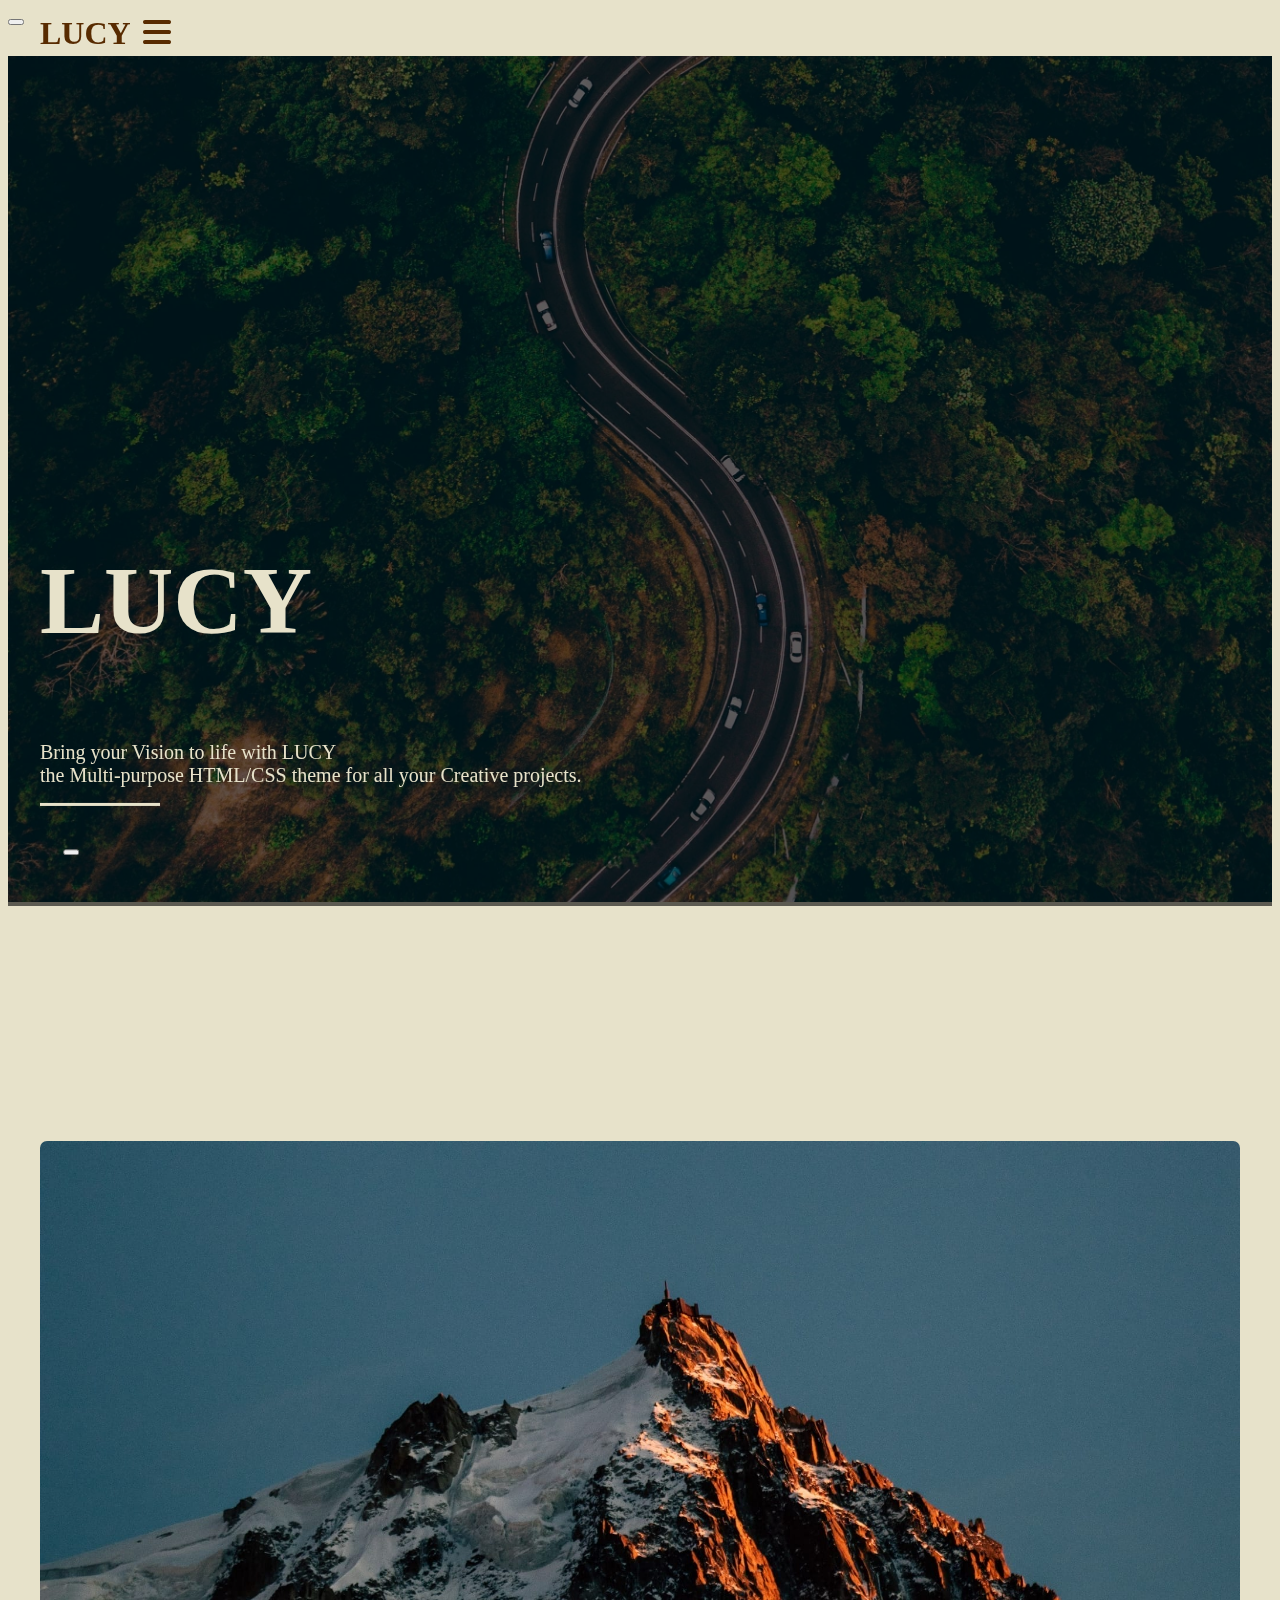
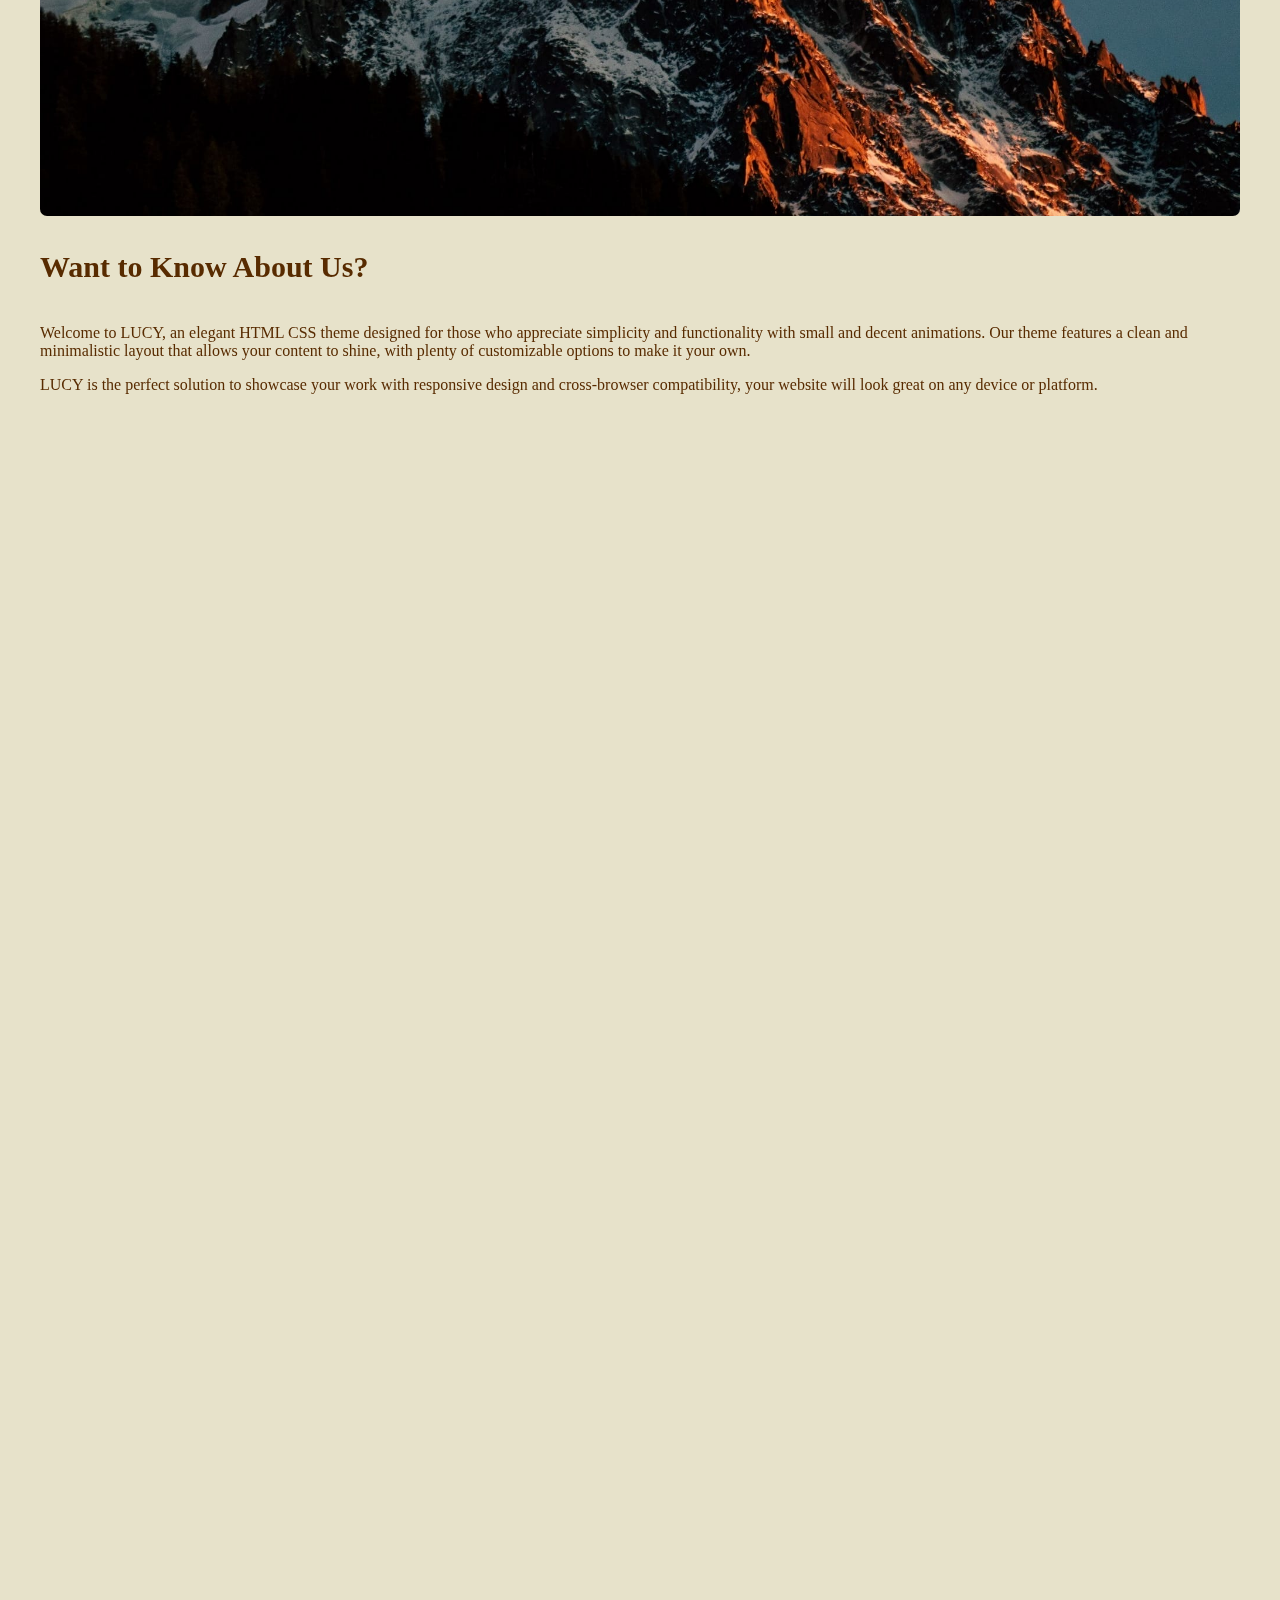
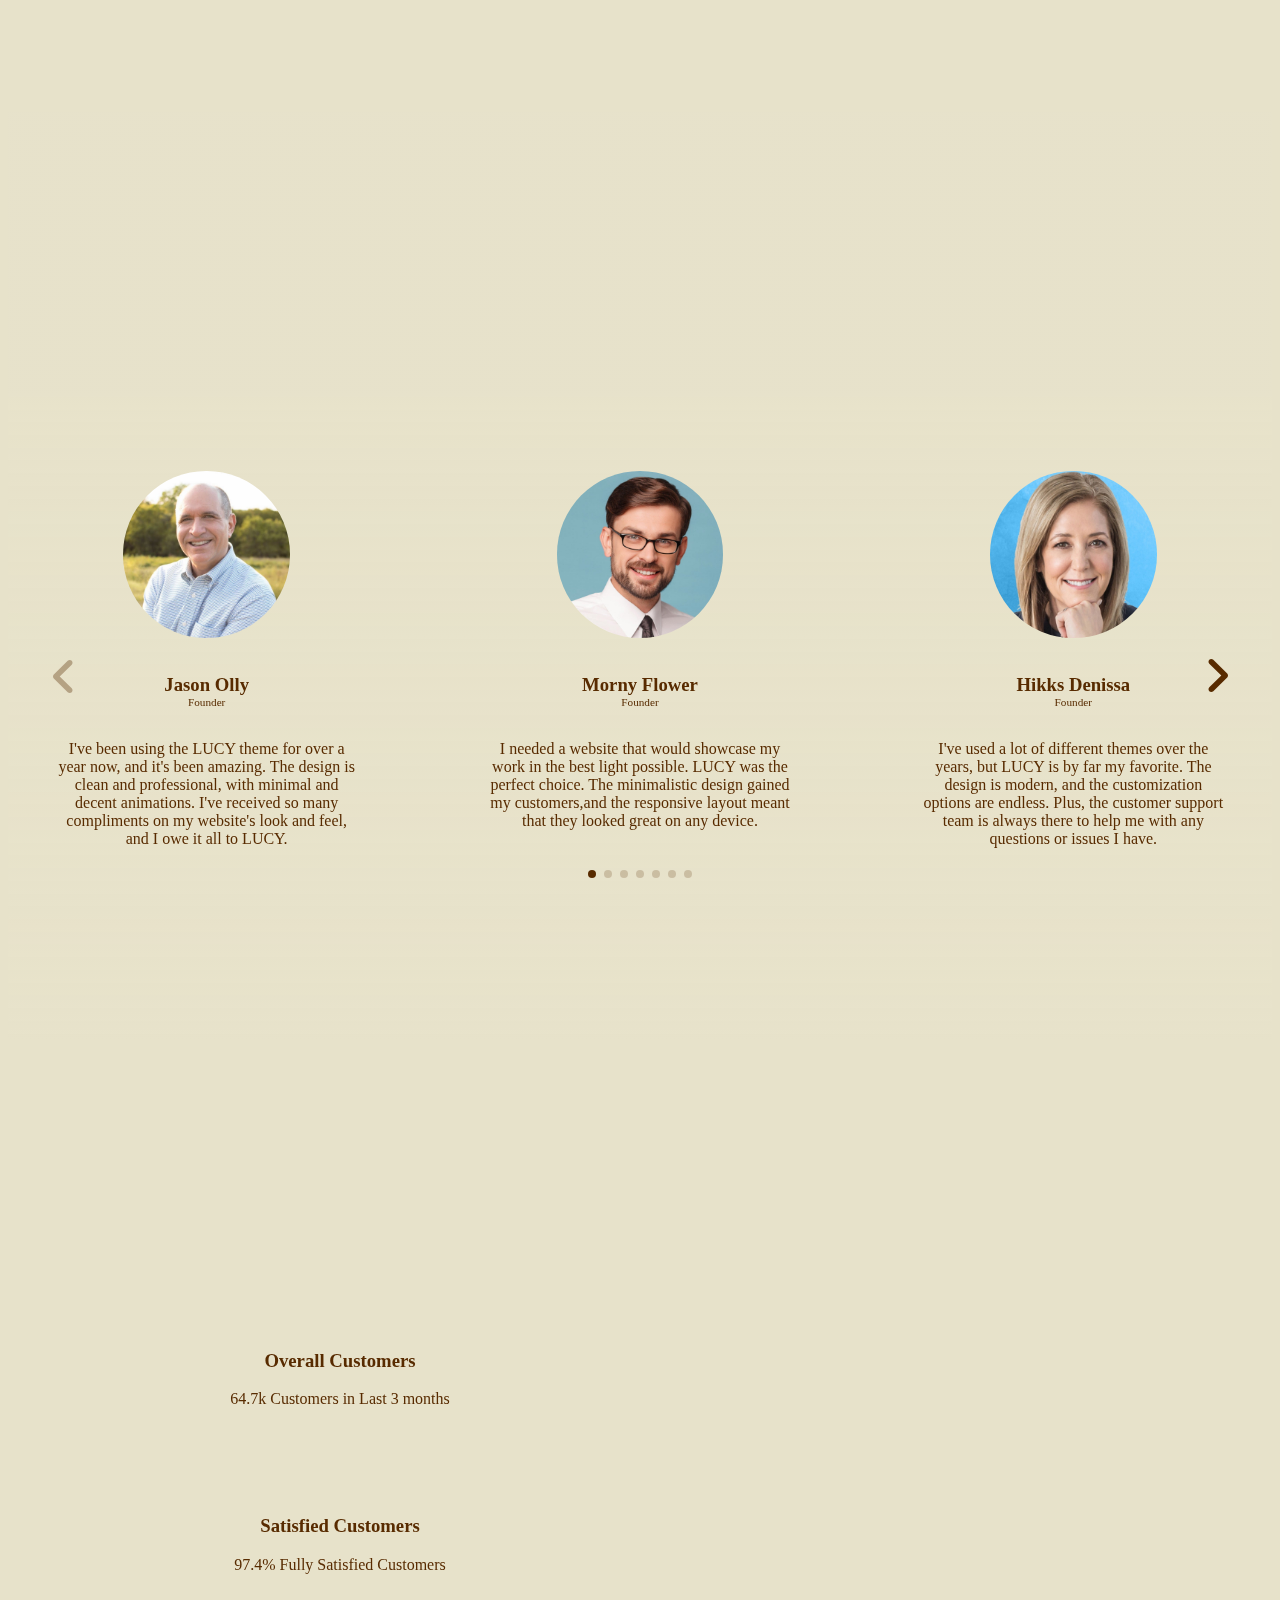
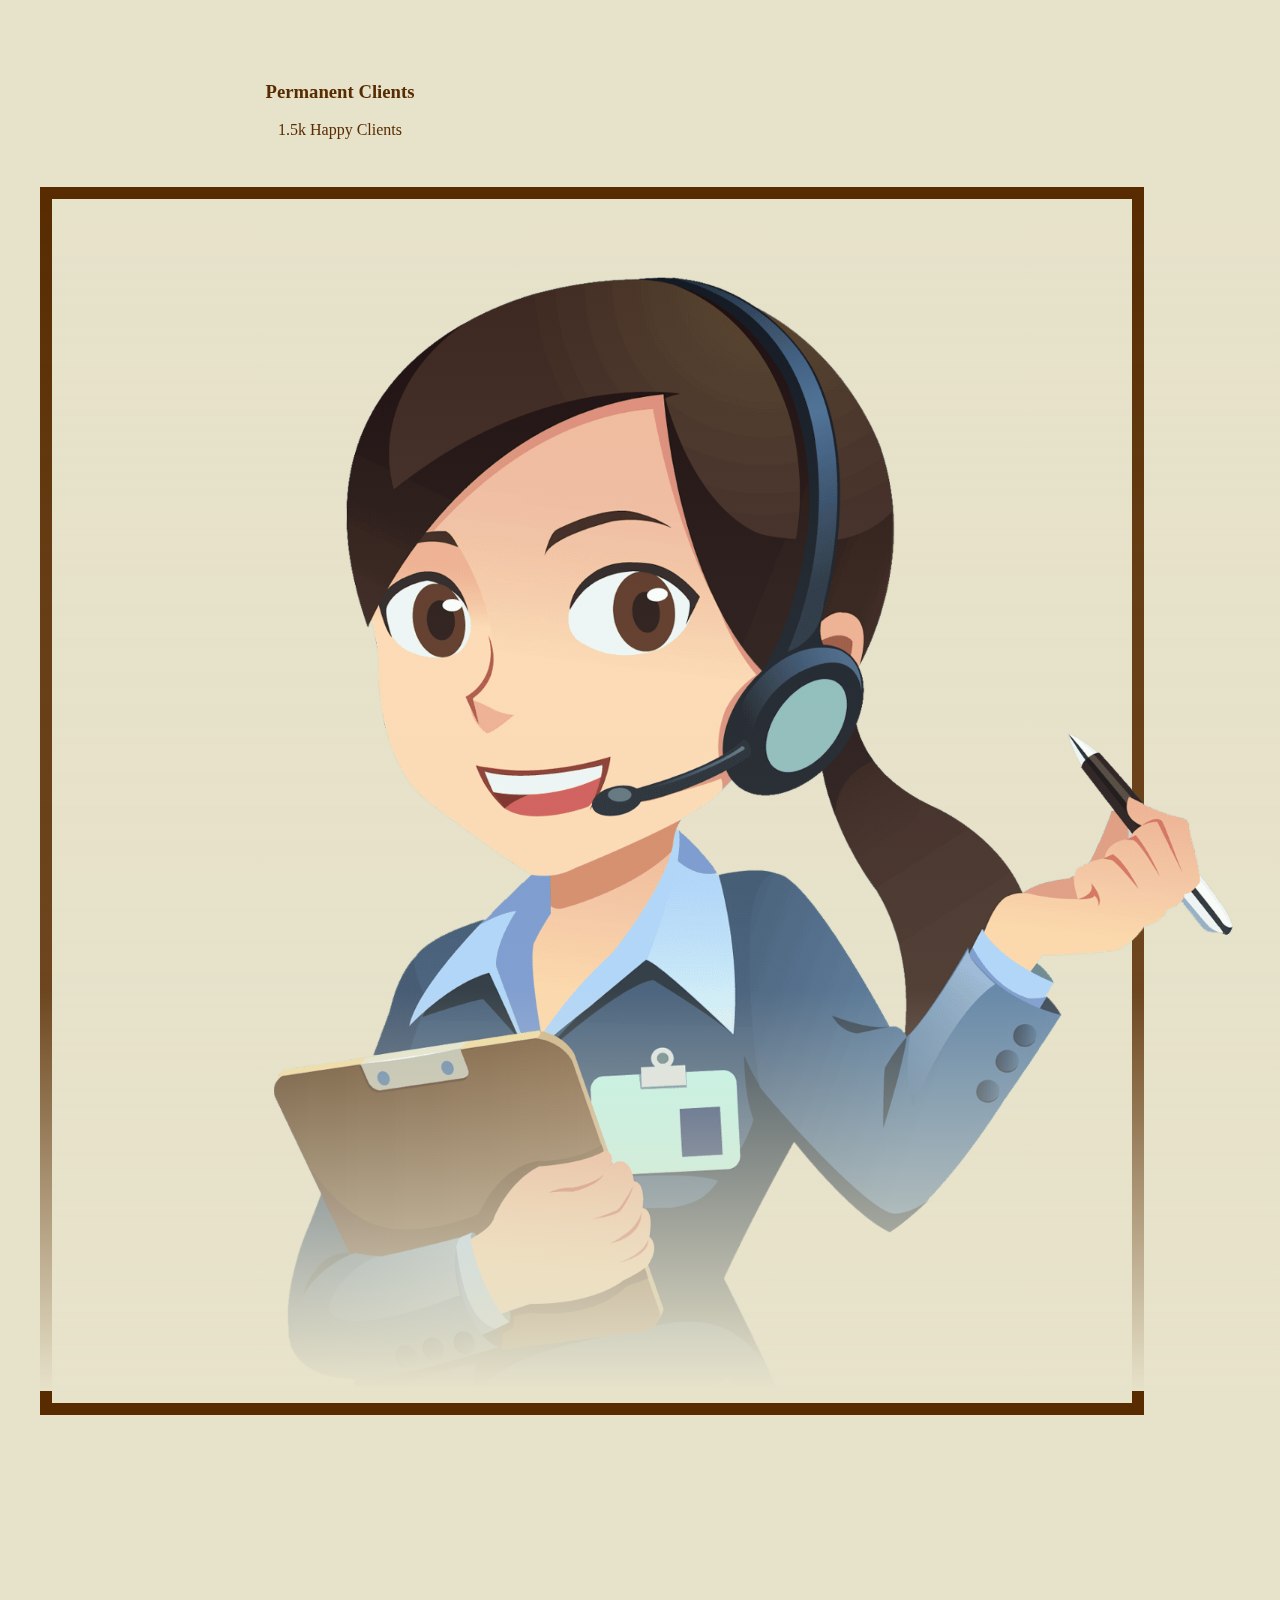
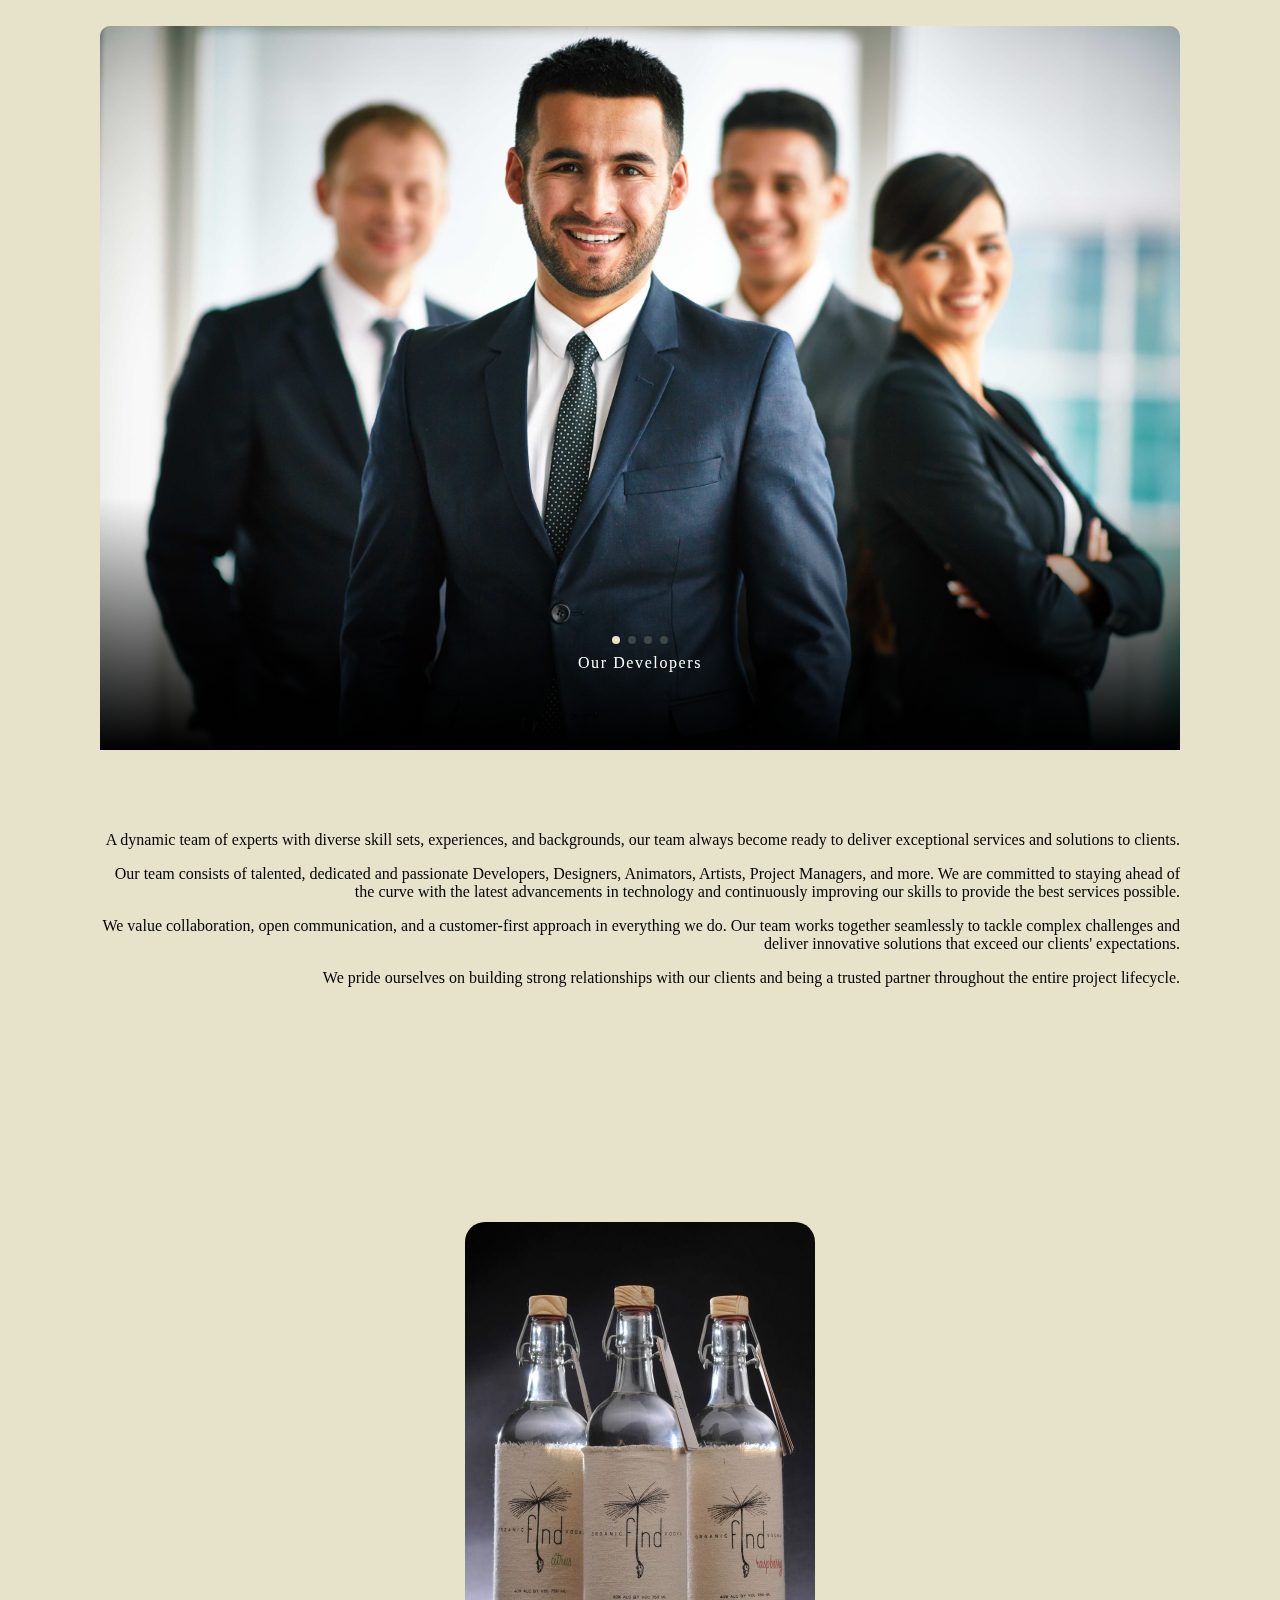
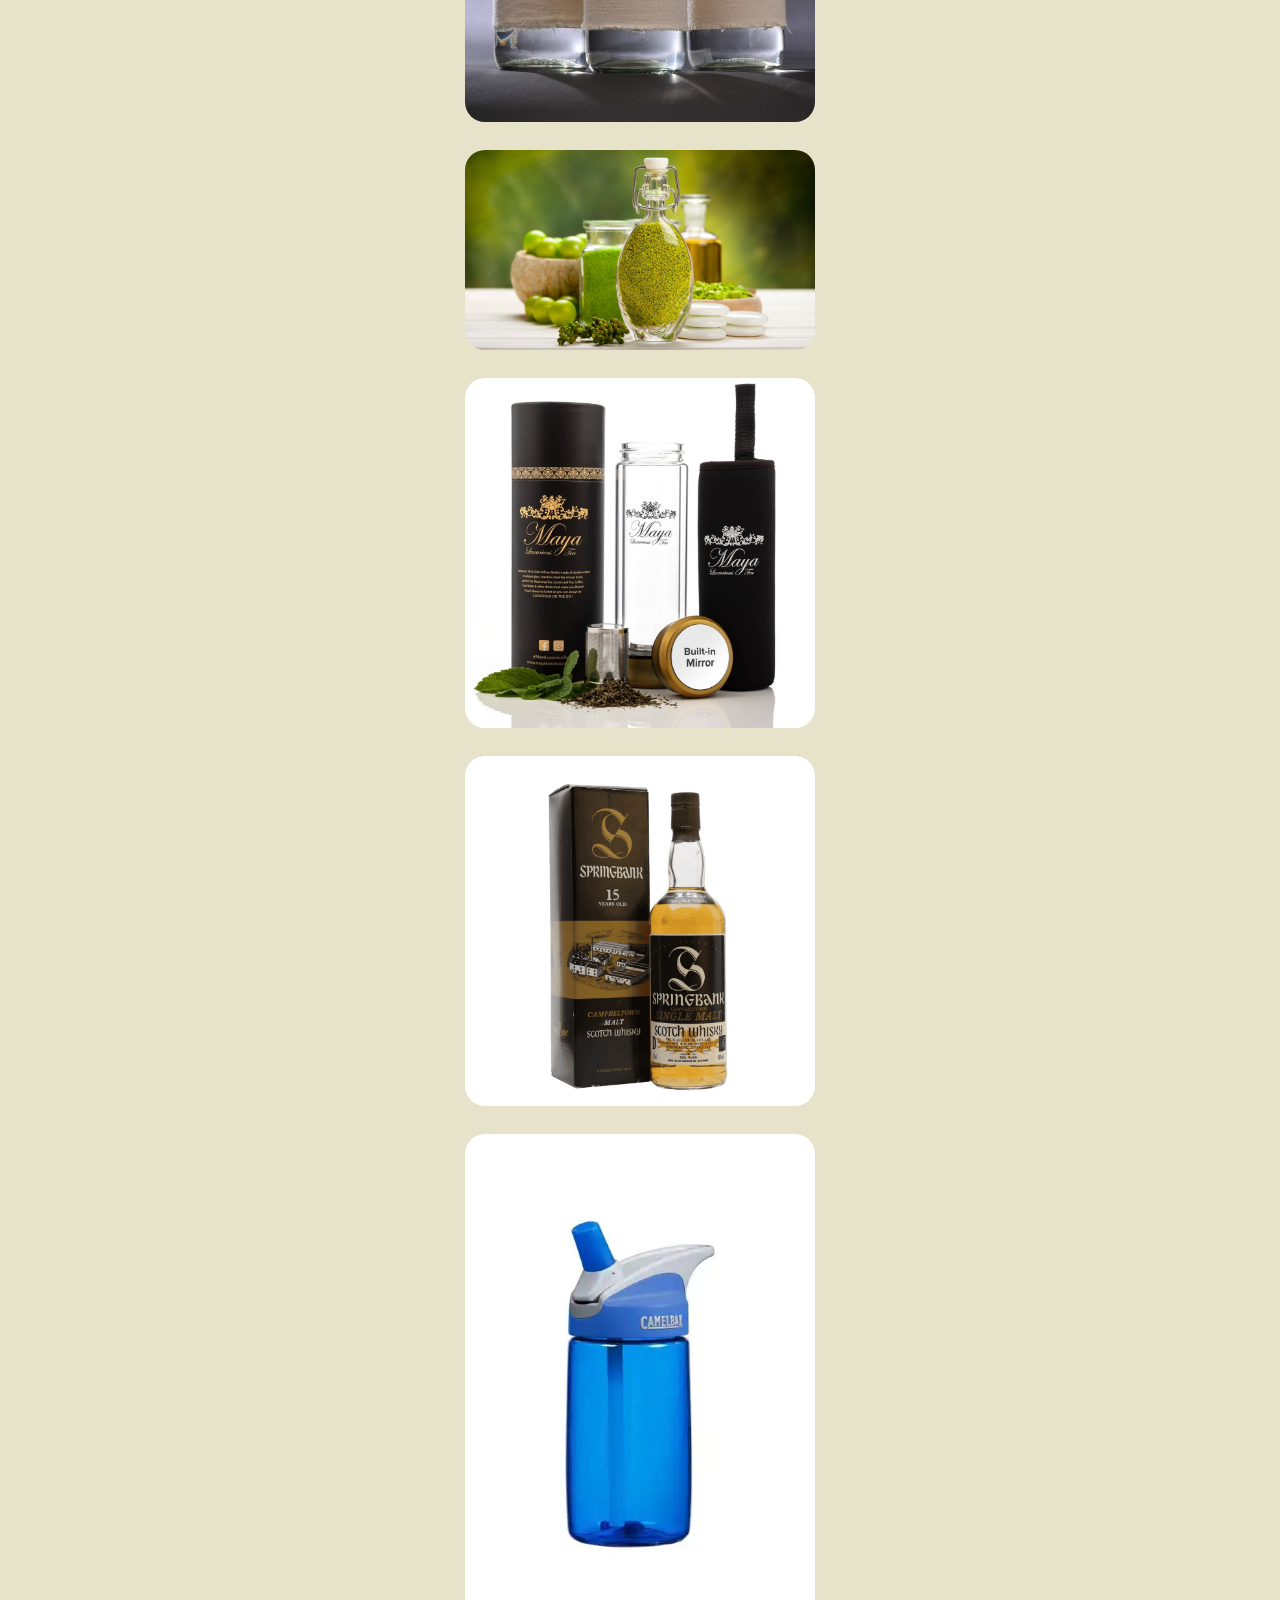
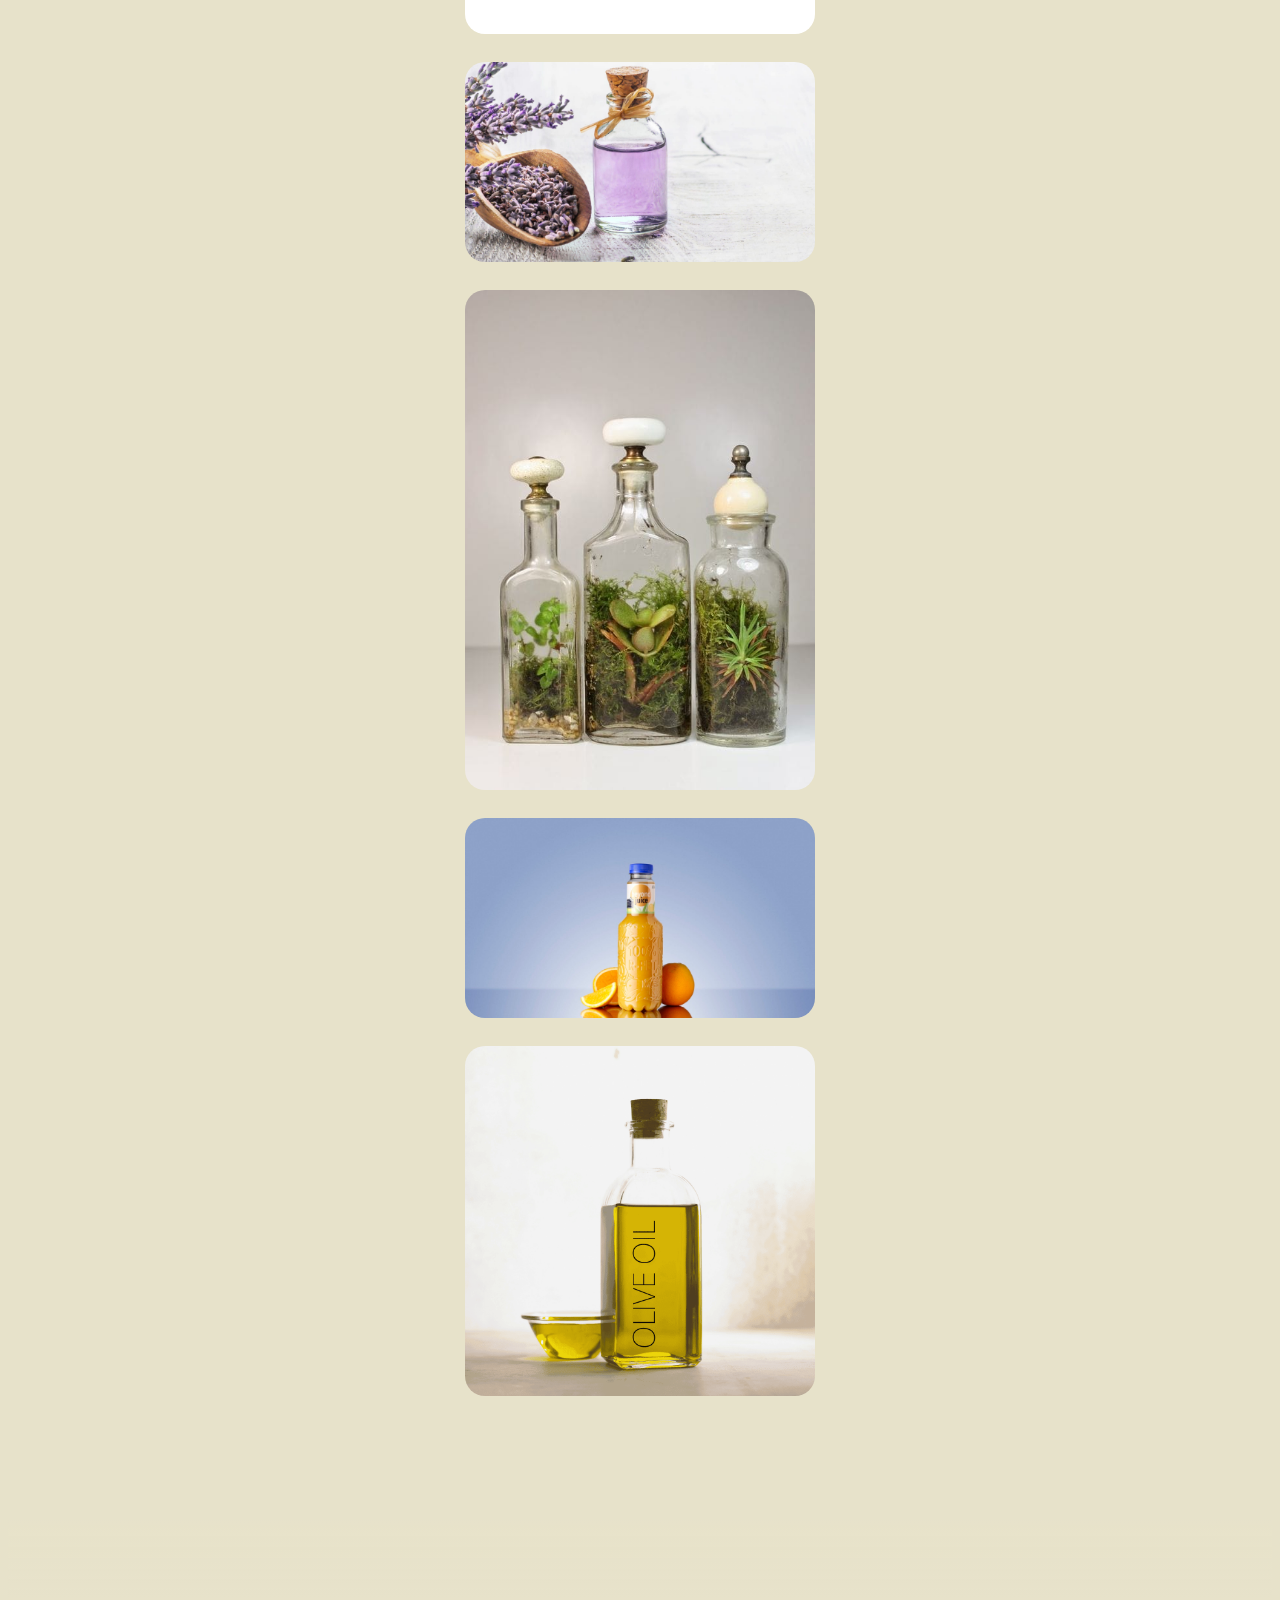
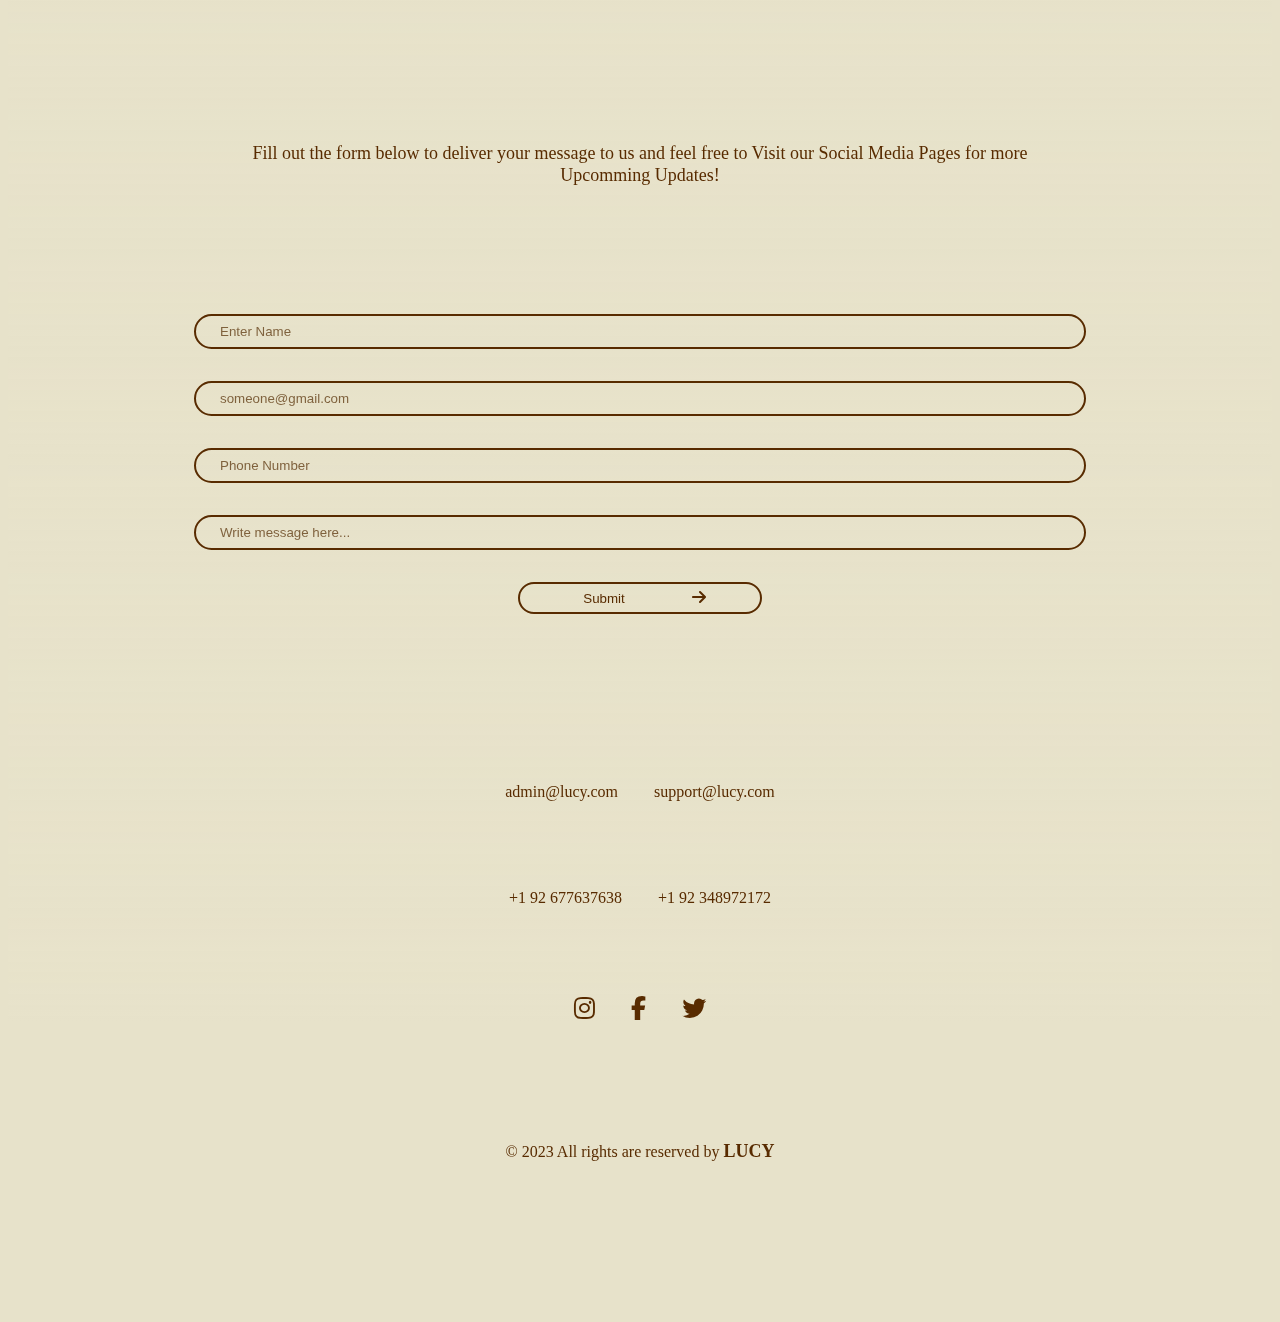
<file: index.html>
<!doctype html>
<html lang="en">
  <head>
    <meta charset="utf-8">
    <meta name="viewport" content="width=device-width, initial-scale=1">

    <link href="https://cdn.jsdelivr.net/npm/bootstrap@5.0.2/dist/css/bootstrap.min.css" rel="stylesheet" integrity="sha384-EVSTQN3/azprG1Anm3QDgpJLIm9Nao0Yz1ztcQTwFspd3yD65VohhpuuCOmLASjC" crossorigin="anonymous">
    <link rel="stylesheet" href="https://cdnjs.cloudflare.com/ajax/libs/font-awesome/6.3.0/css/all.min.css">
    <link href="https://unpkg.com/aos@2.3.1/dist/aos.css" rel="stylesheet">
    <link rel="stylesheet" href="https://cdn.jsdelivr.net/npm/swiper@9/swiper-bundle.min.css"/>
    <link rel="stylesheet" href="./assets/css/style.css">
    <link rel="stylesheet" href="./assets/css/main.css">
    <title>LUCY</title>
  </head>
  <body>
    
      
        <div class="main-content">

            <div class="back-to-top">
                <button type="button" class="btn" data-bs-toggle="tooltip" data-bs-placement="top" title="Back to Top">
                    <a href="#" id="back-to-top-btn" class="fa-sharp fa-solid fa-plane-up"></a>
                </button>
            </div>

            <button type="button" class="btn location" data-bs-toggle="tooltip" data-bs-placement="top" title="Our Location">
                <a href="https://goo.gl/maps/MKP6e4a6WHLRXrV57" id="back-to-top-btn2" class="fa-sharp fa-solid fa-location-dot"></a>
            </button>

          <section class="container">
              <div class="navbar">
                <a data-aos="fade-right" data-aos-duration="1500" href="##"><span>LUCY</span></a>
                    <i onclick="openNav()" class="fa-solid fa-bars" data-aos="fade-left" data-aos-duration="1500"></i>
                    <div id="mySidenav" class="sidenav">
                        <a href="javascript:void(0)" class="closebtn" onclick="closeNav()">&times;</a>
                        <div class="nav-tab">
                          <a href="#about" onclick="about()">About</a>
                          <a href="#services" onclick="services()">Services</a>
                          <a href="#testimonials" onclick="testimonials()">Testimonials</a>
                          <a href="#portfolio" onclick="portfolio()">Portfolio</a>
                          <a href="#team" onclick="team()">team</a>
                          <a href="#products" onclick="products()">products</a>
                          <a href="#contact" onclick="products()">Contact</a>
                        </div>
                    </div>

                </div>
            </section>



            <section class="banner">
                <div class="my-slider">
                    <div class="swiper mySwiper">
                        <div class="swiper-wrapper">
                            <div class="swiper-slide" data-swiper-autoplay="7500"><img src="./assets/images/banner1.jpg" alt=""></div>
                            <div class="swiper-slide" data-swiper-autoplay="7500"><img src="./assets/images/banner2.jpg" alt=""></div>
                            <div class="swiper-slide" data-swiper-autoplay="7500"><img src="./assets/images/banner3.jpeg" alt=""></div>
                            <div class="swiper-slide" data-swiper-autoplay="7500"><img src="./assets/images/banner4.jpg" alt=""></div>
                            <div class="swiper-slide" data-swiper-autoplay="7500"><img src="./assets/images/banner5.jpg" alt=""></div>
                        </div>
                        <div class="swiper-pagination"></div>
                        <div class="tagline"  data-aos="fade-bottom" data-aos-duration="2500">
                            <div class="container">
                                <h1>LUCY</h1>
                                <p>Bring your Vision to life with LUCY <br>the Multi-purpose HTML/CSS theme for all your Creative projects.</p>
                            </div>
                        </div>
                    </div>
                </div>
            </section>
            
            
            
            <section class="about" id="about">
                <div class="container">
                    <h2 data-aos="fade-down" data-aos-duration="500" data-aos-delay="300" class="section-head">About Us!</h2>
                    <div class="row">
                        <div class="col-lg-6">
                            <div class="image"><img src="./assets/images/banner5.jpg" alt="">
                                <a href="./assets/videos/template1.mp4" loop>
                                    <div class="img-cap">
                                        <i class="fa-solid fa-play"></i>
                                    </div>
                                </a>
                            </div>
                        </div>
                        
                        <div class="col-lg-6">
                            <div class="about-inner">
                                <h3>Want to Know About Us?</h3>
                                <p>Welcome to LUCY, an elegant HTML CSS theme designed for those who appreciate simplicity and functionality with small and decent animations. Our theme features a clean and minimalistic layout that allows your content to shine, with plenty of customizable options to make it your own.</p>
                                <p>LUCY is the perfect solution to showcase your work with responsive design and cross-browser compatibility, your website will look great on any device or platform.</p>
                                <!-- <a href="./assets/videos/template1.mp4" loop>Watch Now <i class="fa-solid fa-play"></i></a> -->
                            </div>
                        </div>
                    </div>
                </div>
            </section>
                        
            

            <section class="services" id="services">
                <div class="container">
                    <h2 data-aos="fade-down" data-aos-duration="500" data-aos-delay="500" class="section-head">Services We Provide!</h2>
                    <div class="row">
                        <div class="col-lg-3 col-md-6">
                            <div class="service-inner" data-aos="fade-right" data-aos-duration="500"> 
                                <div class="icon" data-aos="fade-right" data-aos-delay="1000"><i class="fa-solid fa-handshake"></i></div>
                                <h3>Business Consulting</h3>
                                <p>
                                    Offer a professional and streamlined website solution for businesses looking for consulting services.
                                </p>
                            </div>
                        </div>
                        
                        <div class="col-lg-3 col-md-6">
                            <div class="service-inner" data-aos="fade-down" data-aos-duration="500">
                                <div class="icon" data-aos="fade-right" data-aos-delay="1100"><i class="fa-solid fa-fill-drip"></i></div>
                                <h3>Creative Services</h3>
                                <p>
                                    Target creative professionals designers, writers, and artists with a visually striking theme that showcases their work.
                                </p>
                            </div>
                        </div>
                        
                        <div class="col-lg-3 col-md-6">
                            <div class="service-inner" data-aos="fade-down" data-aos-duration="500">
                                <div class="icon" data-aos="fade-right" data-aos-delay="1200"><i class="fa-solid fa-truck-fast"></i></div>
                                <h3>E-commerce Services</h3>
                                <p>
                                    Create an online store with a sleek and user-friendly layout that emphasizes products and ease of purchase.
                                </p>
                            </div>
                        </div>
                        
                        <div class="col-lg-3 col-md-6">
                            <div class="service-inner" data-aos="fade-left" data-aos-duration="500">
                                <div class="icon" data-aos="fade-right" data-aos-delay="1300"><i class="fa-solid fa-laptop-code"></i></div>
                                <h3>Technology Providers</h3>
                                <p>
                                    Offer a modern and innovative theme for technology startups or software companies looking to showcase their products.
                                </p>
                            </div>
                        </div>
                    </div>
                </div>
            </section>



            <section class="testimonials" id="testimonials">
                <div class="container">
                    <h2 data-aos="fade-down" data-aos-duration="500" data-aos-delay="500" class="section-head">What Our Clients Think About LUCY?</h2>
    
                    <div class="reviews">
                        <div class="swiper mySwiper2">
                            <div class="swiper-wrapper">
                              <div class="swiper-slide">
                                <div class="image">
                                    <img src="./assets/images/testimonial1.jpg" alt="">
                                    <div class="social-media">
                                        <div class="icons">
                                            <a href="" class="fa-brands fa-instagram"></a>
                                            <a href="" class="fa-brands fa-facebook-f"></a>
                                            <a href="" class="fa-brands fa-twitter"></a>
                                        </div>
                                    </div>
                                </div>
                                <h3 class="name">Jason Olly <span>Founder</span></h3>
                                <p>I've been using the LUCY theme for over a year now, and it's been amazing. The design is clean and professional, with minimal and decent animations. I've received so many compliments on my website's look and feel, and I owe it all to LUCY.</p>
                              </div>
                              
                              <div class="swiper-slide">
                                <div class="image">
                                    <img src="./assets/images/testimonial2.jpg" alt="">
                                    <div class="social-media">
                                        <div class="icons">
                                            <a href="" class="fa-brands fa-instagram"></a>
                                            <a href="" class="fa-brands fa-facebook-f"></a>
                                            <a href="" class="fa-brands fa-twitter"></a>
                                        </div>
                                    </div>
                                </div>
                                <h3 class="name">Morny Flower <span>Founder</span></h3>
                                <p>I needed a website that would showcase my work in the best light possible. LUCY was the perfect choice. The minimalistic design gained my customers,and the responsive layout meant that they looked great on any device.</p>
                              </div>
                              
                              <div class="swiper-slide">
                                <div class="image">
                                    <img src="./assets/images/testimonial3.jpg" alt="">
                                    <div class="social-media">
                                        <div class="icons">
                                            <a href="" class="fa-brands fa-instagram"></a>
                                            <a href="" class="fa-brands fa-facebook-f"></a>
                                            <a href="" class="fa-brands fa-twitter"></a>
                                        </div>
                                    </div>
                                </div>
                                <h3 class="name">Hikks Denissa <span>Founder</span></h3>
                                <p>I've used a lot of different themes over the years, but LUCY is by far my favorite. The design is modern, and the customization options are endless. Plus, the customer support team is always there to help me with any questions or issues I have.</p>
                              </div>
                              
                              <div class="swiper-slide">
                                <div class="image">
                                    <img src="./assets/images/testimonial4.jpg" alt="">
                                    <div class="social-media">
                                        <div class="icons">
                                            <a href="" class="fa-brands fa-instagram"></a>
                                            <a href="" class="fa-brands fa-facebook-f"></a>
                                            <a href="" class="fa-brands fa-twitter"></a>
                                        </div>
                                    </div>
                                </div>
                                <h3 class="name">Methew Tate <span>Founder</span></h3>
                                <p>LUCY is the best theme I've ever used for my business. The clean and professional design helped me to establish a strong online presence, and the easy-to-use customization options made it simple to tailor the theme to my specific needs.</p>
                              </div>
                              
                              <div class="swiper-slide">
                                <div class="image">
                                    <img src="./assets/images/testimonial5.jpg" alt="">
                                    <div class="social-media">
                                        <div class="icons">
                                            <a href="" class="fa-brands fa-instagram"></a>
                                            <a href="" class="fa-brands fa-facebook-f"></a>
                                            <a href="" class="fa-brands fa-twitter"></a>
                                        </div>
                                    </div>
                                </div>
                                <h3 class="name">Broad Smith <span>Founder</span></h3>
                                <p>I was hesitant to purchase a theme for my website at first, but LUCY exceeded all of my expectations. The layout is intuitive and easy to navigate, and the design is modern and stylish.I'm Fully Satisfied and High recommending to everyone.</p>
                              </div>
                              
                              <div class="swiper-slide">
                                <div class="image">
                                    <img src="./assets/images/testimonial6.jpg" alt="">
                                    <div class="social-media">
                                        <div class="icons">
                                            <a href="" class="fa-brands fa-instagram"></a>
                                            <a href="" class="fa-brands fa-facebook-f"></a>
                                            <a href="" class="fa-brands fa-twitter"></a>
                                        </div>
                                    </div>
                                </div>
                                <h3 class="name">Nicolhas Harvey <span>Founder</span></h3>
                                <p>LUCY is hands down the best theme I've ever used for my personal blog. The layout is beautiful and easy to read, and the customizable options allowed me to make it my own. I've seen a significant increase in traffic since switching to LUCY</p>
                              </div>
                              
                              <div class="swiper-slide">
                                <div class="image">
                                    <img src="./assets/images/testimonial7.jpg" alt="">
                                    <div class="social-media">
                                        <div class="icons">
                                            <a href="" class="fa-brands fa-instagram"></a>
                                            <a href="" class="fa-brands fa-facebook-f"></a>
                                            <a href="" class="fa-brands fa-twitter"></a>
                                        </div>
                                    </div>
                                </div>
                                <h3 class="name">Sanam Sethi <span>Founder</span></h3>
                                <p>I've been using LUCY for my portfolio website, and it's been a game-changer. The design is clean and professional, Plus, the customization options are endless, allowing me to tailor the theme to fit my brand perfectly. Highy Recommending!</p>
                              </div>
                              
                              <div class="swiper-slide">
                                <div class="image">
                                    <img src="./assets/images/testimonial8.jpg" alt="">
                                    <div class="social-media">
                                        <div class="icons">
                                            <a href="" class="fa-brands fa-instagram"></a>
                                            <a href="" class="fa-brands fa-facebook-f"></a>
                                            <a href="" class="fa-brands fa-twitter"></a>
                                        </div>
                                    </div>
                                </div>
                                <h3 class="name">BZ Skillier <span>Founder</span></h3>
                                <p>LUCY has made my job as a web designer so much easier. The design is beautiful and modern, and the customization options allow me to create unique and stunning websites for my clients. I couldn't be happier with LUCY.</p>
                              </div>
                              
                              <div class="swiper-slide">
                                <div class="image">
                                    <img src="./assets/images/testimonial9.jpg" alt="">
                                    <div class="social-media">
                                        <div class="icons">
                                            <a href="" class="fa-brands fa-instagram"></a>
                                            <a href="" class="fa-brands fa-facebook-f"></a>
                                            <a href="" class="fa-brands fa-twitter"></a>
                                        </div>
                                    </div>
                                </div>
                                <h3 class="name">Jack Polls <span>Founder</span></h3>
                                <p>LUCY is the perfect theme for anyone looking for a simple and elegant website. The layout is easy to navigate, and the design is sleek and modern. I've received so many compliments on my website's appearance since switching to LUCY</p>
                              </div>
                            </div>
                            
                            <div class="swiper-pagination"></div>
                            <div class="swiper-button-next"></div>
                            <div class="swiper-button-prev"></div>
                          
                        </div>
                    </div>
                </div>
            </section>




            <section class="portfolio" id="portfolio">
                <div class="container">
                    <h2 data-aos="fade-down" data-aos-duration="500" data-aos-delay="500" class="section-head">Our Portfolio</h2>
                    <div class="row">
                        <div class="col-lg-6">
                            <div class="portfolio-inner">

                                    <div>
                                        <i class="fa-solid fa-sitemap" data-aos="fade-right" data-aos-duration="300" data-aos-delay="300"></i> 
                                        <h3>Overall Customers</h3>
                                        <p>64.7k Customers in Last 3 months</p>
                                    </div>


                                    <div>
                                        <i class="fa-solid fa-user" data-aos="fade-right" data-aos-duration="300" data-aos-delay="400"></i>
                                        <h3>Satisfied Customers</h3>
                                        <p>97.4% Fully Satisfied Customers</p>
                                    </div>


                                    <div>
                                        <i class="fa-solid fa-star" data-aos="fade-right" data-aos-duration="300" data-aos-delay="500"></i>
                                        <h3>Permanent Clients</h3>
                                        <p>1.5k Happy Clients</p>
                                    </div>

                            </div>
                        </div>
                        
                        <div class="col-lg-6">
                            <div class="image"><img src="./assets/images/port-img.png" alt=""></div>
                        </div>
                    </div>
                </div>
            </section>




            
            <section class="team" id="team">
                <div class="container">
                    <h2 data-aos="fade-down" data-aos-duration="500" data-aos-delay="500" class="section-head">Our Team</h2>
                    <div class="row">
                        <div class="col-lg-6">
                            <div class="swiper-section" style="width: 90%; margin: 0 auto;">
                                <div class="swiper mySwiper3">
                                    <div class="swiper-wrapper">
                                      <div class="swiper-slide">
                                        <img src="./assets/images/team1.jpg" />
                                        <div class="img-detail">
                                            <h4>Our Developers</h4>
                                        </div>
                                      </div>
                                      <div class="swiper-slide">
                                        <img src="./assets/images/team2.jpg" />
                                        <div class="img-detail">
                                            <h4>Our Designers</h4>
                                        </div>
                                      </div>
                                      <div class="swiper-slide">
                                        <img src="./assets/images/team3.jpg" />
                                        <div class="img-detail">
                                            <h4>Animators & Artists</h4>
                                        </div>
                                      </div>
                                      <div class="swiper-slide">
                                        <img src="./assets/images/team4.jpg" />
                                        <div class="img-detail">
                                            <h4>Project Managers</h4>
                                        </div>
                                      </div>
                                    </div>
                                    <div class="swiper-pagination"></div>
                                  </div>
                            </div>
                        </div>
                        <div class="col-lg-6">
                            <p>
                                A dynamic team of experts with diverse skill sets, experiences, and backgrounds, our team always become ready to deliver exceptional services and solutions to clients.

                            </p>
                            
                            <p>
                                Our team consists of talented, dedicated and passionate Developers, Designers, Animators, Artists, Project Managers, and more. We are committed to staying ahead of the curve with the latest advancements in technology and continuously improving our skills to provide the best services possible.
                            </p>

                            <p>
                                We value collaboration, open communication, and a customer-first approach in everything we do. Our team works together seamlessly to tackle complex challenges and deliver innovative solutions that exceed our clients' expectations.
                            </p>

                            <p>
                                We pride ourselves on building strong relationships with our clients and being a trusted partner throughout the entire project lifecycle.
                            </p>
                        </div>
                    </div>
                </div>
            </section>



            <section class="products" id="products">
                <div class="container">
                    <h2 data-aos="fade-down" data-aos-duration="500" data-aos-delay="500" class="section-head">Our Products</h2>
                    <div class="row">
                        <div class="col-md-4">
                            <div class="image large">
                                <img src="./assets/images/product7.jpg" alt="">
                                
                                <div class="icon">
                                    <a href="##" class="fa-solid fa-bookmark"></a>
                                    <a href="##" class="fa-solid fa-share-nodes"></a>
                                    <a href="##" class="fa-solid fa-cart-shopping"></a>
                                </div>
                            </div>
                            <div class="image small">
                                <img src="./assets/images/product1.jpg" alt="">
                                <div class="icon">
                                    <a href="##" class="fa-solid fa-bookmark"></a>
                                    <a href="##" class="fa-solid fa-share-nodes"></a>
                                    <a href="##" class="fa-solid fa-cart-shopping"></a>
                                </div>
                            </div>
                            <div class="image medium">
                                <img src="./assets/images/product4.jpeg" alt="">
                                <div class="icon">
                                    <a href="##" class="fa-solid fa-bookmark"></a>
                                    <a href="##" class="fa-solid fa-share-nodes"></a>
                                    <a href="##" class="fa-solid fa-cart-shopping"></a>
                                </div>
                            </div>
                        </div>
                        
                        <div class="col-md-4">
                            <div class="image medium">
                                <img src="./assets/images/product5.png" alt="">
                                <div class="icon">
                                    <a href="##" class="fa-solid fa-bookmark"></a>
                                    <a href="##" class="fa-solid fa-share-nodes"></a>
                                    <a href="##" class="fa-solid fa-cart-shopping"></a>
                                </div>
                            </div>
                            <div class="image large">
                                <img src="./assets/images/product8.jpg" alt="">
                                <div class="icon">
                                    <a href="##" class="fa-solid fa-bookmark"></a>
                                    <a href="##" class="fa-solid fa-share-nodes"></a>
                                    <a href="##" class="fa-solid fa-cart-shopping"></a>
                                </div>
                            </div>
                            <div class="image small">
                                <img src="./assets/images/product2.jpg" alt="">
                                <div class="icon">
                                    <a href="##" class="fa-solid fa-bookmark"></a>
                                    <a href="##" class="fa-solid fa-share-nodes"></a>
                                    <a href="##" class="fa-solid fa-cart-shopping"></a>
                                </div>
                            </div>
                            
                        </div>
                        
                        <div class="col-md-4">
                            <div class="image large">
                                <img src="./assets/images/product9.jpg" alt="">
                                <div class="icon">
                                    <a href="##" class="fa-solid fa-bookmark"></a>
                                    <a href="##" class="fa-solid fa-share-nodes"></a>
                                    <a href="##" class="fa-solid fa-cart-shopping"></a>
                                </div>
                            </div>
                            <div class="image small">
                                <img src="./assets/images/product3.jpg" alt="">
                                <div class="icon">
                                    <a href="##" class="fa-solid fa-bookmark"></a>
                                    <a href="##" class="fa-solid fa-share-nodes"></a>
                                    <a href="##" class="fa-solid fa-cart-shopping"></a>
                                </div>
                            </div>
                            <div class="image medium">
                                <img src="./assets/images/product6.png" alt="">
                                <div class="icon">
                                    <a href="##" class="fa-solid fa-bookmark"></a>
                                    <a href="##" class="fa-solid fa-share-nodes"></a>
                                    <a href="##" class="fa-solid fa-cart-shopping"></a>
                                </div>
                            </div>

                        </div>
                    </div>
                </div>
            </section>


            <section class="contact" id="contact">
                <div class="container">
                    <h2 data-aos="fade-down" data-aos-duration="500" data-aos-delay="500" class="section-head">Want to Reach Out to Us?</h2>
                    <p>Fill out the form below to deliver your message to us and feel free to Visit our Social Media Pages for more Upcomming Updates!
                    </p>
                    <div class="row">
                        <div class="col-md-6">

                            <form>
                                <input type="text" name="Name" placeholder="Enter Name" required>
                                <input type="email" name="Email" placeholder="someone@gmail.com" required>
                                <input type="tel" name="Phone" placeholder="Phone Number" required>
                                <input type="text" name="message" placeholder="Write message here..." required>
                                <div class="submit"><input type="submit" name="Submit"><i class="fa-solid fa-arrow-right"></i></div>
                            </form>
                        </div>
                        <div class="col-md-6">
                            <div class="media">
                                
                                
                                <h3 data-aos="fade-right" data-aos-duration="500" data-aos-delay="50">Email Address</h3>
                                <a class="font" href="mailto:admin@lucy.com">admin@lucy.com</a>
                                <a class="font" href="mailto:support@lucy.com">support@lucy.com</a>
                                
                                
                                <h3 data-aos="fade-left" data-aos-duration="500" data-aos-delay="50">Phone Numbers</h3>
                                <a class="font" href="tel:+1 92 677637638">+1 92 677637638</a>
                                <a class="font" href="tel:+1 92 348972172">+1 92 348972172</a>


                                <h3 data-aos="fade-left" data-aos-duration="500" data-aos-delay="50">Social Media Pages</h3>
                                <a href="##" class="fa-brands fa-instagram"></a>
                                <a href="##" class="fa-brands fa-facebook-f"></a>
                                <a href="##" class="fa-brands fa-twitter"></a>
                            </div>
                        </div>
                    </div>
                </div>
            </section>


            <section class="copyrights">
                <span>© 2023 All rights are reserved by <a href="##">LUCY</a></span>
            </section>
            
        </div>
        
        
        
        
        
        
        
        
        
        <script src="https://cdn.jsdelivr.net/npm/bootstrap@5.0.2/dist/js/bootstrap.bundle.min.js" integrity="sha384-MrcW6ZMFYlzcLA8Nl+NtUVF0sA7MsXsP1UyJoMp4YLEuNSfAP+JcXn/tWtIaxVXM" crossorigin="anonymous"></script>
    <script src="https://cdn.jsdelivr.net/npm/@popperjs/core@2.9.2/dist/umd/popper.min.js" integrity="sha384-IQsoLXl5PILFhosVNubq5LC7Qb9DXgDA9i+tQ8Zj3iwWAwPtgFTxbJ8NT4GN1R8p" crossorigin="anonymous"></script>
    <script src="https://cdn.jsdelivr.net/npm/bootstrap@5.0.2/dist/js/bootstrap.min.js" integrity="sha384-cVKIPhGWiC2Al4u+LWgxfKTRIcfu0JTxR+EQDz/bgldoEyl4H0zUF0QKbrJ0EcQF" crossorigin="anonymous"></script>
    <script src="https://cdn.jsdelivr.net/npm/swiper@9/swiper-bundle.min.js"></script>  
    <script src="https://unpkg.com/aos@2.3.1/dist/aos.js"></script>
    <script src="./assets/javaScript/main.js"></script>
    
    <script>
        AOS.init();
      </script>
</body>
</html>
</file>
<file: assets/css/style.css>
@font-face {
  font-family: 'icomoon';
  src:  url('fonts/icomoon.eot?gsqcq8');
  src:  url('fonts/icomoon.eot?gsqcq8#iefix') format('embedded-opentype'),
    url('fonts/icomoon.ttf?gsqcq8') format('truetype'),
    url('fonts/icomoon.woff?gsqcq8') format('woff'),
    url('fonts/icomoon.svg?gsqcq8#icomoon') format('svg');
  font-weight: normal;
  font-style: normal;
  font-display: block;
}

[class^="icon-"], [class*=" icon-"] {
  /* use !important to prevent issues with browser extensions that change fonts */
  font-family: 'icomoon' !important;
  speak: never;
  font-style: normal;
  font-weight: normal;
  font-variant: normal;
  text-transform: none;
  line-height: 1;

  /* Better Font Rendering =========== */
  -webkit-font-smoothing: antialiased;
  -moz-osx-font-smoothing: grayscale;
}

.icon-menu .path1:before {
  content: "\e900";
  color: rgb(255, 255, 255);
}
.icon-menu .path2:before {
  content: "\e901";
  margin-left: -1.484375em;
  color: rgb(255, 255, 255);
}
.icon-menu .path3:before {
  content: "\e902";
  margin-left: -1.484375em;
  color: rgb(255, 255, 255);
}
.icon-menu .path4:before {
  content: "\e903";
  margin-left: -1.484375em;
  color: rgb(255, 255, 255);
}
.icon-menu .path5:before {
  content: "\e904";
  margin-left: -1.484375em;
  color: rgb(0, 0, 0);
}
.icon-menu .path6:before {
  content: "\e905";
  margin-left: -1.484375em;
  color: rgb(0, 0, 0);
}
.icon-menu .path7:before {
  content: "\e906";
  margin-left: -1.484375em;
  color: rgb(0, 0, 0);
}
</file>
<file: assets/css/main.css>
:root {
    --black: #000;
    --white: #fff;
    --theme: #e7e2ca;
    --primary: #582b00;
}


body {
    overflow: hidden;
    overflow-y: auto;
    background-color: var(--theme);
    font-family: poppins;
    margin-bottom: 10rem;
}
::-webkit-scrollbar {
    background-color: var(--theme);
    width: 12px;
}
::-webkit-scrollbar-button {
    display: none;
}
::-webkit-scrollbar-thumb {
    background-color: var(--primary);
    border-radius: 20px;
}
::selection {
    color: var(--theme);
    background-color: var(--primary);
}

section {
    margin-top: 7.5rem;
}

.section-head {
    color: var(--primary);
    text-align: center;
    font-size: 44px;
    margin-bottom: 4rem;
    font-weight: 700;
}

.location {
    position: fixed;
    top: 95%;
    left: 5%;
    transform: translate(-5%, -95%);
    z-index: 10;
}
.location a {
    color: var(--primary);
    text-decoration: none;
    font-size: 40px;
    animation: locate .65s alternate infinite ease-out;
    animation-fill-mode: both;
    display: none;
}

.location a:hover {
    animation-play-state: paused;
}

.back-to-top {
    position: absolute;
}

.back-to-top a{
    color: var(--primary);
    text-decoration: none;
    font-size: 40px;
    position: fixed;
    top: 90%;
    left: 95%;
    transform: translate(-95%, -90%);
    animation: locate .65s alternate infinite ease-out;
    animation-fill-mode: both;
    z-index: 10;
    display: none;
}

.back-to-top a:hover {
    animation-play-state: paused;
}

@keyframes locate {
    0% {
       transform: translateY(0);  
    }
    100% {
       transform: translateY(-20px);  
    }
}

.container {
    max-width: 1200px;
    margin: 0 auto;
}

.navbar span {
    font-family: 'poppins';
    font-size: 2rem;
    font-weight: 700;
    color: var(--primary);
}
.navbar a{
    text-decoration: none;
}

.navbar i{
    color: var(--primary);
    font-size: 32px;
    font-weight: 700;
    margin-left: auto;
    cursor: pointer;
    padding: .5rem;
    
}

.navbar i:hover {
    background-color: var(--primary);
    color: var(--theme);
    border-radius: 3px;
}

.sidenav {
    height: 100%;
    width: 0;
    position: fixed;
    text-align: center;
    z-index: 1;
    top: 0;
    left: 0;
    background: linear-gradient(rgba(0, 0, 0, 1), rgba(0, 0, 0, .8), rgba(27, 27, 27, 1));
    overflow-x: hidden;
    padding-top: 60px;
}
 
.sidenav .nav-tab a {
    margin: 8px 8px 8px 32px;
    position: relative;
    text-align: center;
    text-transform: uppercase;
    text-decoration: none;
    font-size: 32px;
    letter-spacing: .05rem;
    font-family: 'poppins';
    color: var(--theme);
    display: inline-block;
    transition: 0.3s;
    
}

.sidenav a {
    color: var(--theme);
    text-decoration: none;
}

.sidenav a:hover {
    color: var(--primary);
}
  
.sidenav .closebtn {
    position: absolute;
    top: 0;
    right: 10%;
    font-size: 36px;
    margin-left: 50px;
}
  
#main {
    transition: .5s;
    padding: 20px;
}
  
  






.banner {
    position: relative;
    z-index: -10;  
    margin-top: 0;
}

.swiper {
    position: relative;
}

.banner .swiper-slide img{
    width: 100vw;
    height: 94vh;
    object-fit: cover;
    animation: zoomIn 8s linear infinite;
}

.banner .swiper-slide::before{
    content: '';
    width: 100%;
    height: 100%;
    background-color: rgba(0, 0, 0, .6);
    position: absolute;
    top: 0;
    left: 0;
    z-index: 10;
    
}

@keyframes zoomIn {
    0%{
        transform: scale(1);
    }
    100%{
        transform: scale(1.1);

    }
}

.swiper .tagline {
    color: var(--theme);
    width: 100%;
    margin: 0 auto;
    position: absolute;
    display: inline-block;
    top: 50%;
    left: 0;
    transform: translate(0, -50%);
    z-index: 55875498;
}
.swiper .tagline p::before {
    content: '';
    width: 10%;
    height: .2rem;
    background-color: var(--theme);
    position: absolute;
    top: 100%;
    left: 0;
    transform: translate(0, 500%);
    animation: move 2.5s alternate infinite;
    animation-iteration-count: 1;
}
.tagline h1 {
    font-size: 96px;
    font-weight: 700;
    display: inline-block;
}
.tagline p {
    font-size: 20px;
    position: relative;
    font-weight: 300;
}

@keyframes move {
    0% {
        width: 0;
    }
    100% {
        width: 10%;
    }
}


.about {
    
}

.about .image img {
    width: 100%;
    object-fit: cover;
    border-radius: 7px;
}

.about .image {
    position: relative;
    overflow: hidden;
}

.about .image .img-cap{
    width: 100%;
    height: 100%;
    background-color: rgba(88, 43, 0, .05);
    position: absolute;
    top: 0;
    left: 0;
    transform: scale(0);
    border-radius: 50px;
}

.about .image .img-cap i{
    position: absolute;
    color: var(--theme);
    font-size: 32px;
    top: 50%;
    left: 50%;
    transform: translate(-50%, -50%);
}

.about .image:hover .img-cap {
    transition: 1s ease-out;
    transform: scale(1);
    border-radius: 7px;
}

.about .row {
    align-items: center;
}

.about h3 {
    color: var(--primary);
    font-size: 30px;
    font-weight: 700;
    margin-bottom: 2.5rem;
}

.about p {
    color: var(--primary);
    font-size: 16px;
}

/* .about .about-inner a {
    color: var(--primary);
    text-decoration: none;
    border: .1rem solid var(--primary);
    padding: .5rem 2rem;
    border-radius: 5px;
    font-weight: 500;
    font-size: 20px;
    transition: .2s ease-in;
}

.about .about-inner a i{
    font-size: 16px;
    margin-left: .25rem;
    transition: .2s linear;
}

.about .about-inner a:hover {
    color: var(--theme);
    background-color: var(--primary);
}

.about .about-inner a:hover i{
    font-size: 20px;
} */



.services {
}

.services .service-inner {
    border: .2rem solid var(--primary);
    color: var(--primary);
    height: 100%;
    padding: 2rem 1.25rem;
    border-radius: 10px 10px 10px 40px;
    transition: .2s linear;
    text-align: center;
}

.services.col-md-3 {
    margin-top: 3rem;
}

.services .service-inner:hover {
    background-color: var(--primary);
    color: var(--theme);
    border-radius: 10px 40px 10px 10px;
    transition-delay: .3s;
}
.services .service-inner:hover i{
    transform: rotateY(180deg);
    transition: .2s linear;
}

.service-inner i::before {
    font-size: 40px;
    height: 15%;
}

.service-inner i {
    margin-bottom: 1.5rem;
}

.service-inner h3 {
    height: 25%;
    /* text-align: left; */
    margin-bottom: 1.5rem;
}

.service-inner p {
    /* text-align: left; */
    margin-bottom: 1.5rem;
}



.testimonials {
    background: url(../images/bg-map.jpg) fixed center;
    position: relative;
    padding: 10rem 0;
}

.testimonials::before {
    content: '';
    width: 100%;
    height: 100%;
    background: linear-gradient(rgba(231, 226, 202, .8)30%, rgba(231, 226, 202, 1));
    position: absolute;
    top: 0;
    left: 0;
}

.testimonials .reviews {
    margin-top: 7rem;
    text-align: center;
}
.testimonials .image {
    position: relative;
    overflow: hidden;
}
.testimonials .swiper-slide:hover .social-media {
    transform: translate(-50%, -50%) scale(1);
    transition: .5s ease-out;
}
.testimonials .image .social-media {
    width: 50%;
    height: 100%;
    background-color: rgba(88, 43, 0, .3);
    position: absolute;
    top: 50%;
    left: 50%;
    transform: translate(-50%, -50%) scale(0);
    border-radius: 50%;
    transition: .2s ease-out;
}
.testimonials .image .social-media a {
    color: var(--theme);
    text-decoration: none;
    font-size: 20px;
    margin: .1rem;
}
.testimonials .image .social-media a:hover {
    transform: scale(1.2);
}
.testimonials .image .icons {
    position: absolute;
    top: 50%;
    left: 50%;
    transform: translate(-50%, -50%);
}
.testimonials .swiper-slide .image img{
    width: 50%;
    height: 100%;
    object-fit: cover;
    user-select: none;
    border-radius: 50%;
}

.testimonials .reviews .swiper-slide h3 {
    color: var(--primary);
    font-weight: 700;
    margin-top: 2rem;
}
.testimonials .reviews .swiper-slide h3 span{
    color: var(--primary);
    font-weight: 500;
    display: block;
    font-size: 60%;
}
.testimonials .reviews .swiper-slide p{
    color: var(--primary);
    font-weight: 500;
    width: 90%;
    margin: 2rem auto;
}

.swiper-button-prev:after {
    content: '\f104';
    font-family: fontawesome;
    color: var(--primary);
}

.swiper-button-next:after {
    content: '\f104';
    font-family: fontawesome;
    color: var(--primary);
    transform: rotate(180deg);
}

.testimonials .swiper-horizontal>.swiper-pagination-bullets, .swiper-pagination-bullets.swiper-pagination-horizontal {
    position: absolute;
    top: 96%;
}

.testimonials .swiper-pagination-bullet {
    background: var(--primary);
}



.portfolio {

}
.portfolio-inner {
    color: var(--primary);
    margin-top: 5rem;
    text-align: center;
}
.portfolio-inner i{
    /* position: absolute;
    top: 20%;
    left: -6%;
    transform: translate(-6%, -25%); */
    font-size: 24px;
    text-align: center;
    width: 100%;
    margin-bottom: 1rem;
}
.portfolio-inner div {
    width: 50%;
}
.portfolio-inner div:hover i{
    transform: rotateY(180deg);
    transition: .3s ease-out;
}

.portfolio-inner h3 {
    font-weight: 600;
}
.portfolio-inner p {
    font-weight: 500;
    margin-bottom: 3rem;
}
.portfolio .image {
    position: relative;
}
.portfolio .image::before {
    content: '';
    width: 90%;
    height: 100%;
    border: .75rem solid var(--primary);
    position: absolute;
    top: 0;
    left: 0;
    z-index: -1;
    animation: moving 3s alternate infinite;
}
@keyframes moving {
    0% {
        transform: translateX(0);
    }
    100% {
        transform: translateX(50px);
    }
}
.portfolio .image::after {
    content: '';
    width: 105%;
    height: 100%;
    background: linear-gradient(rgba(231, 226, 202, 0) 0%, rgba(231, 226, 202, .1), rgba(231, 226, 202, .15), rgba(231, 226, 202, 1));
    position: absolute;
    top: 0;
    left: 0;
}
.portfolio .image img {
    width: 100%;
    user-select: none;
}


.team {

}

.team .swiper-section img{
    width: 100%;
    border-radius: 10px;
}
.team .swiper-section .swiper-slide  {
    position: relative;
    overflow: hidden;
    margin-bottom: 5rem;
}
.team .swiper-section .swiper-slide:hover .img-detail {
    opacity: 1;
}
.team .swiper-section .swiper-slide:hover .img-detail h4{
    opacity: 1;
    transition-delay: .5s;
    text-align: center;
}
.team .swiper-section .swiper-slide .img-detail {
    width: 100%;
    height: 100%;
    background: linear-gradient(rgba(0, 0, 0, 0.0)5%, rgba(0, 0, 0, 1)40%, rgba(0, 0, 0, 1));
    color: var(--white);
    position: absolute;
    top: 60%;
    left: 50%;
    transform: translate(-50%, 0);
    transition: .3s ease-in-out;
}
.team .swiper-section .swiper-slide .img-detail h4 {
    position: absolute;
    top: 25%;
    left: 50%;
    transform: translate(-50%, -50%);
    letter-spacing: .1rem;
    font-weight: 300;
    opacity: 1;
    transition: .25s ease-in;
}
.team .swiper-horizontal>.swiper-pagination-bullets, .swiper-pagination-bullets.swiper-pagination-horizontal {
    position: absolute;
    top: 75%;
}
.team .swiper-pagination-bullet {
    background: var(--theme);
}
.team p {
    text-align: right;
    width: 90%;
    margin: 0 auto 1rem auto;
}


.products {

}

.products .image {
    position: relative;
    text-align: center;
    margin-bottom: 1.5rem;
}
.products .image:hover img {
    opacity: .3;
}
.products .image:hover a {
    opacity: 1;
    transition: .3s ease-out;
    transition-delay: .2s;
}
.products .image img {
    width: 100%;
    text-align: center;
    border-radius: 20px;
    transition: .2s ease-out;
}
.products .image .icon {
    position: absolute;
    top: 5%;
    left: 90%;
    transform: translate(-90%, -5%);
}
.products .image a {
    color: var(--primary);
    display: block;
    text-decoration: none;
    opacity: 0;
    font-size: 20px;
    transition: .1s ease-out;
    margin-top: 1rem;
}
.products .image a:hover {
    transform: scale(1.2);
    transition: .05s ease-out;
}

.products .small img{
    width: 350px;
    height: 200px;
    object-fit: cover;
}
.products .medium img{
    width: 350px;
    height: 350px;
    object-fit: cover;
}
.products .large img{
    width: 350px;
    height: 500px;
    object-fit: cover;
}


.contact {
    background: url(../images/conatct-bg.jpg) no-repeat fixed center;
    background-size: 100%;
    position: relative;
    padding-top: 7rem;
}
.contact::before {
    content: '';
    width: 100%;
    height: 100%;
    background: linear-gradient(rgba(231, 226, 202, .6), rgba(231, 226, 202, 1));
    position: absolute;
    top: 0;
    left: 0;
    z-index: 0;
    
}
.contact .section-head {
    margin-bottom: 1.5rem;
}
.contact p {
    position: relative;
    z-index: 10;
    width: 65%;
    margin: 0 auto;
    line-height: 1.2;
    color: var(--primary);
    font-size: 18px;
    text-align: center;
}

.contact form {
    margin-top: 8rem;
    position: relative;
    z-index: 10;
}

.contact form input {
    width: 70%;
    margin: 2rem auto;
    display: block;
    background-color: transparent;
    border: .15rem solid var(--primary);
    padding: .5rem 1.5rem;
    border-radius: 20px;
    transition: .25s ease-out;
}
.contact form input::placeholder {
    user-select: none;
    color: rgba(83, 43, 0, .7);
}
.contact form input:hover::placeholder {
    color: var(--primary);
    opacity: .3;
}
.contact form input:hover {
    color: rgba(83, 43, 0, .9);
    background-color: var(--theme);
}
.contact form .submit {
    border: .15rem solid var(--primary);
    width: 20%;
    margin: 0 auto;
    padding: .3rem 0;
    transition: .25s ease-out;
    border-radius: 20px;
}
.contact form .submit input{
    display: inline-block;
    color: var(--primary);
    border: none;
    margin: 0;
    padding: 0;
}
.contact form .submit:hover {
    background-color: var(--primary);
    color: var(--theme);
}
.contact form .submit:hover input{
    color: var(--theme);
    background-color: transparent;
}
.contact form .submit i {
    color: var(--primary);
    transition: .3s linear;
    margin-left: .25rem;
}
.contact form .submit:hover i {
    color: var(--theme);
    animation: moveRight .45s alternate infinite ease-in;
    animation-iteration-count: 4;
    animation-delay: .2s;
}
@keyframes moveRight {
    0%{
        transform: translateX(0);
    }
    100%{
        transform: translateX(10px);
    }
}


.contact .media {
    margin-top: 8rem;
    text-align: center;
}
.contact .media h3 {
    letter-spacing: .03rem;
    color: var(--primary);
    font-weight: 700;
    margin-top: 3rem;
}
.contact .media a{
    position: relative;
    z-index: 10;
    text-decoration: none;
    color: var(--primary);
    font-size: 24px;
    margin: 0 1rem;
    transition: .15s ease-out;
}
.contact .media .font {
    font-size: 16px;
}

.contact .media a:hover {
    transform: scale(0.85);
}




.copyrights {
    text-align: center;
    margin-bottom: 0;
    padding-bottom: 0;
}
.copyrights{
    user-select: none;
    color: var(--primary);
    text-align: center;
}
.copyrights a {
    color: var(--primary);
    text-decoration: none;
    font-weight: 700;
    font-size: 18px;
}












@media (max-width: 1200px) {
    .products .small img{
        width: 250px;
        height: 150px;
        object-fit: cover;
    }
    .products .medium img{
        width: 250px;
        height: 250px;
        object-fit: cover;
    }
    .products .large img{
        width: 250px;
        height: 400px;
        object-fit: cover;
    }
    .contact form .submit {
        text-align: center;
    }
    .contact form .submit i{
        display: none;
    }
}

@media (max-width: 991px) {
    .back-to-top a {
        left: 90%;
    }
    .banner .swiper-slide img {
        object-fit: cover;
    }

    .about .about-inner {
        margin: 3rem auto 0 auto;
    }

    .services .col-md-6 {
        margin-bottom: 5rem;
    }
    .portfolio-inner {
        margin-top: 3rem;
    }
    .portfolio-inner div{
        width: 100%;
        margin: 0 auto;
    }
    .team .swiper-horizontal>.swiper-pagination-bullets, .swiper-pagination-bullets.swiper-pagination-horizontal {
        position: absolute;
        top: 80%;
    }
    .team p {
        text-align: center;
    }
    .products .small img{
        width: 200px;
        height: 120px;
        object-fit: cover;
    }
    .products .medium img{
        width: 200px;
        height: 200px;
        object-fit: cover;
    }
    .products .large img{
        width: 200px;
        height: 350px;
        object-fit: cover;
    }
    .contact p {
        width: 90%;
        margin: 0 auto;
    }
}
@media (max-width: 768px) {
    .back-to-top a {
        left: 85%;
        font-size: 32px;
    }
    .location a {
        font-size: 32px;
    }

    .sidenav {
        padding-top: 15px;
    }
    
    .tagline h1 {
        font-size: 56px;
    }
    .tagline p {
        font-size: 16px;
    }
    
        .about .about-inner {
            width: 90%;
            margin: 3rem auto 0 auto;
        }
        .about h3 {
            font-size: 30px;
        }
        .about p {
            font-size: 16px;
        }
        .about .about-inner a {
            font-size: 16px;
        }
        .about .about-inner a i {
            font-size: 16px;
        }
        .about .about-inner a:hover i {
            font-size: 17px;
        }

    .sidenav .nav-tab a {
        font-size: 18px;
        width: 50%;
    }
    .services .service-inner {
        width: 75%;
        margin: 0 auto;
    }

    .services .col-md-6 {
        margin-bottom: 3rem;
    }
    
    .services .service-inner h3, .services .service-inner p{
        text-align: center;
    }

    .about h2 {
        font-size: 32px;
    }
    .services h2 {
        font-size: 32px;
    }
    .testimonials h2 {
        font-size: 32px;
    }
    .portfolio h2 {
        font-size: 32px;
    }
    .team h2 {
        font-size: 32px;
    }
    .products h2 {
        font-size: 32px;
    }
    .contact h2 {
        font-size: 32px;
    }
    .team .swiper-horizontal>.swiper-pagination-bullets, .swiper-pagination-bullets.swiper-pagination-horizontal {
        position: absolute;
        top: 75%;
    }
    .products .image img{
        width: 80%;
        height: 80%;
    }
    .contact form .submit {
        text-align: center;
    }
}

@media (max-width: 600px) {
    .back-to-top a {
        left: 90%;
    }
    .team .swiper-horizontal>.swiper-pagination-bullets, .swiper-pagination-bullets.swiper-pagination-horizontal {
        position: absolute;
        top: 72%;;
    }
}
</file>
